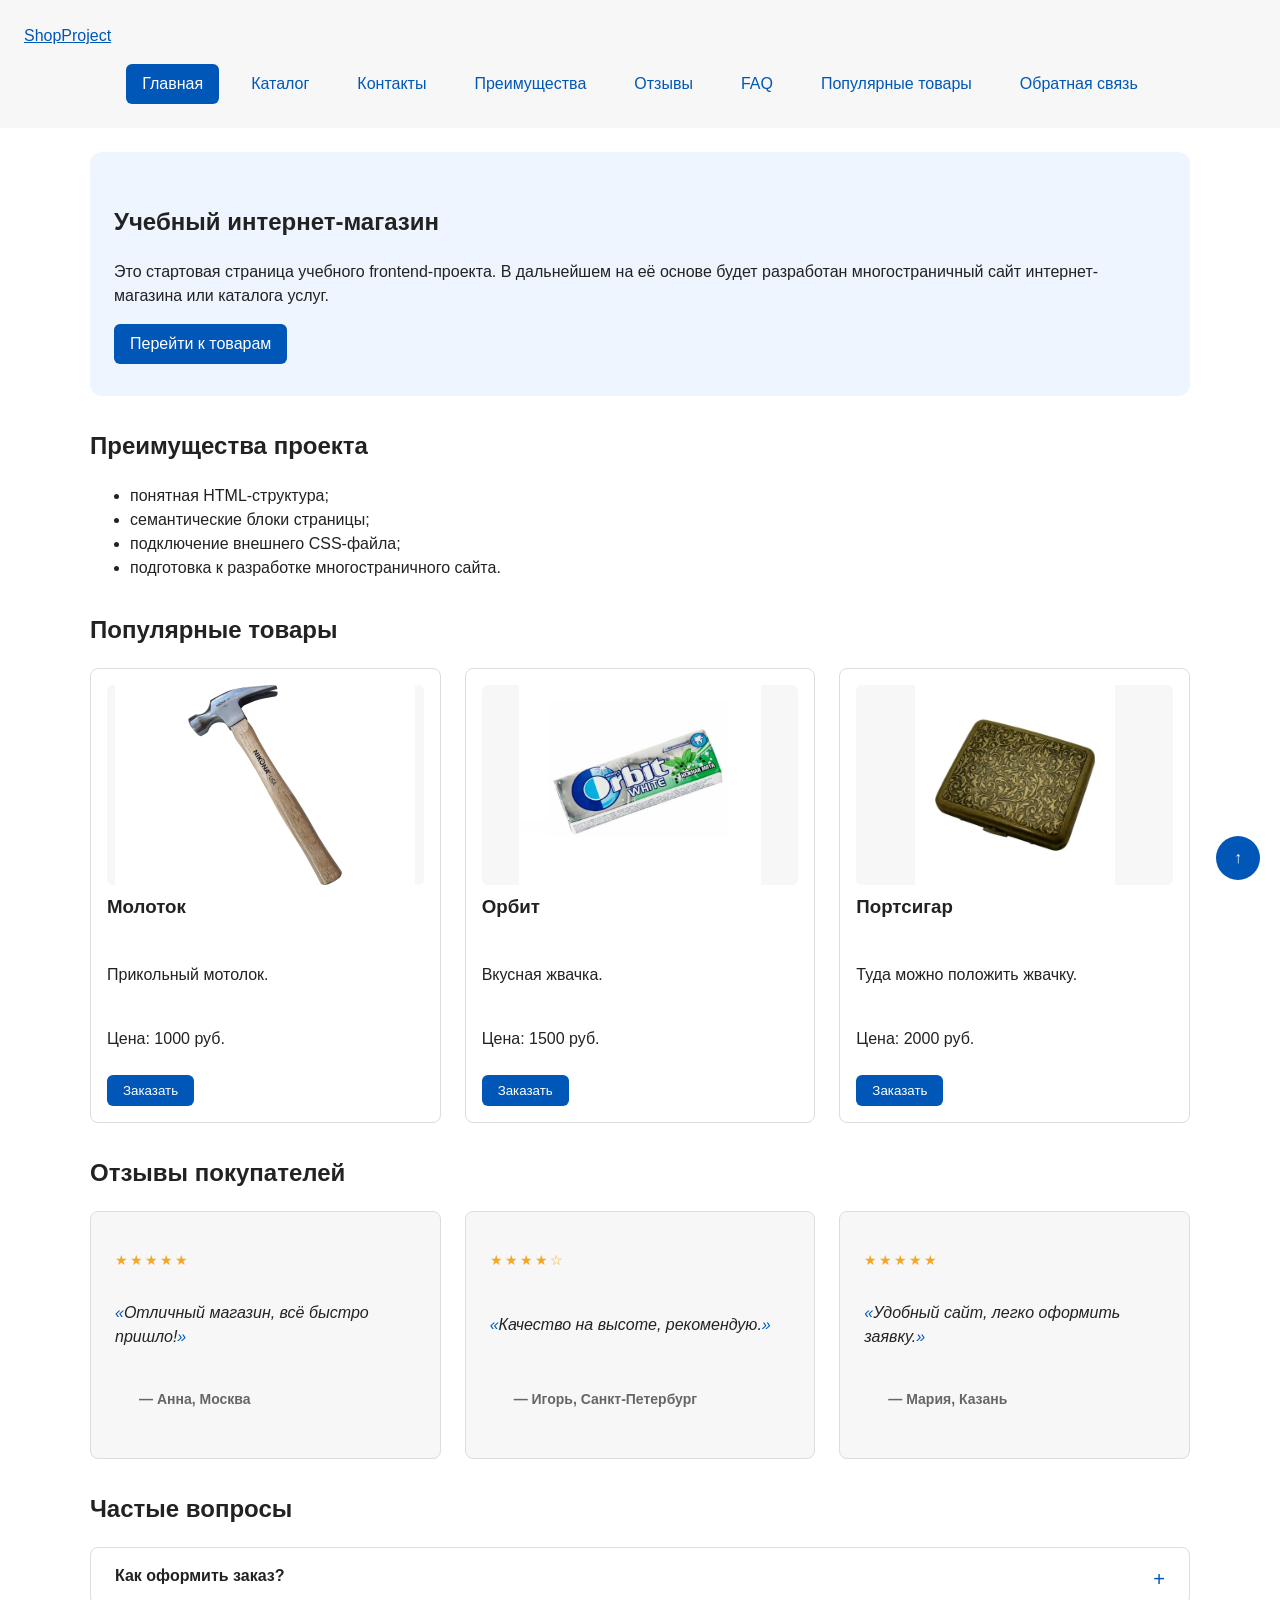
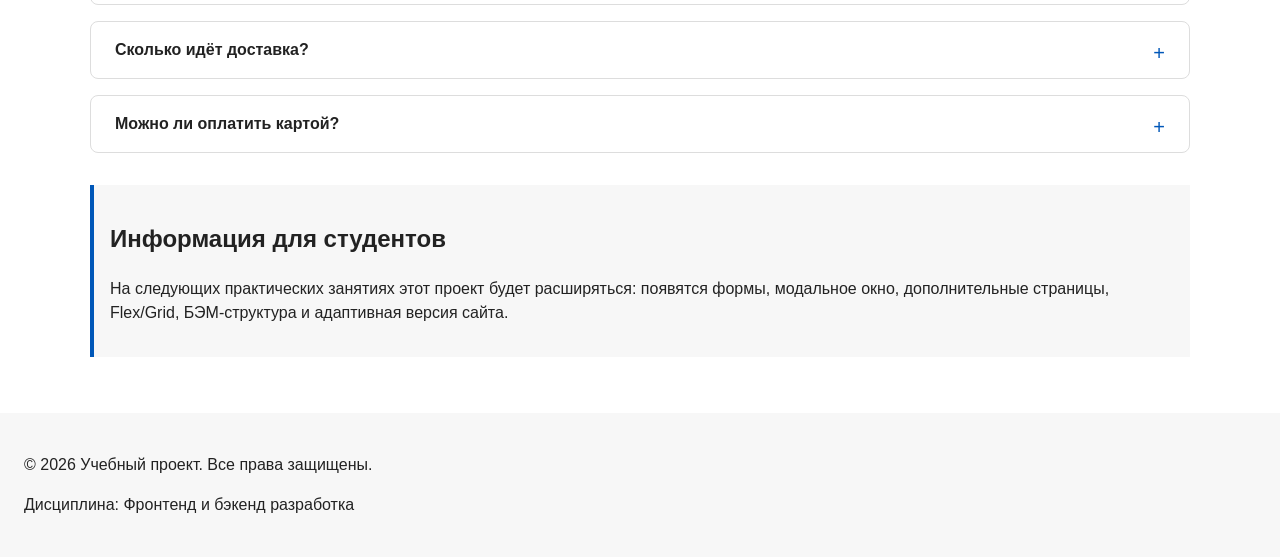
<file: index.html>
<!DOCTYPE html>
<html lang="ru">

<head>
    <meta charset="UTF-8">
    <meta name="viewport" content="width=device-width, initial-scale=1.0">
    <meta property="og:type" content="website">
    <meta property="og:title" content="Учебный интернет-магазин">
    <meta property="og:description" content="Учебный frontend-проект интернет-магазина.">
    <meta property="og:image" content="https://maksimm47.github.io/kr1-html-css-shop/images/preview.jpg">
    <title>Каталог товаров</title>
    <link rel="stylesheet" href="css/style.css">
    <script src="js/main.js" defer></script>
</head>

<body>
    <header>
        <div class="site-header">
            <a class="site-logo" href="index.html">ShopProject</a>
            <nav class="site-nav" aria-label="Основная навигация">
                <ul class="site-nav__list">
                    <li><a class="site-nav__link site-nav__link--active" href="index.html">Главная</a></li>
                    <li><a href="catalog.html">Каталог</a></li>
                    <li><a href="contacts.html">Контакты</a></li>
                    <li><a href="index.html#advantages">Преимущества</a></li>
                    <li><a href="index.html#reviews">Отзывы</a></li>
                    <li><a href="index.html#faq">FAQ</a></li>
                    <li><a href="index.html#popular">Популярные товары</a></li>
                    <li><a href="index.html#contacts">Обратная связь</a></li>
                </ul>
            </nav>

        </div>
    </header>

    <main>
        <section class="hero">
            <h1>Учебный интернет-магазин</h1>
            <p>
                Это стартовая страница учебного frontend-проекта.
                В дальнейшем на её основе будет разработан многостраничный сайт
                интернет-магазина или каталога услуг.
            </p>
            <a class="button" href="#popular">Перейти к товарам</a>
        </section>


        <section class="section" id="advantages">
            <h2>Преимущества проекта</h2>

            <ul class="advantages-list">
                <li>понятная HTML-структура;</li>
                <li>семантические блоки страницы;</li>
                <li>подключение внешнего CSS-файла;</li>
                <li>подготовка к разработке многостраничного сайта.</li>
            </ul>
        </section>

        <section class="section" id="popular">
            <h2>Популярные товары</h2>

            <div class="products-grid">
                <article class="product-card">
                    <img class="product-card__image" src="images/m.webp" alt="Молоток">
                    <h3>Молоток</h3>
                    <p>Прикольный мотолок.</p>
                    <p>Цена: 1000 руб.</p>
                    <button class="button product-card__button" type="button" data-product="Товар 1">
                        Заказать
                    </button>
                </article>

                <article class="product-card">
                    <img class="product-card__image" src="images/orbit.webp" alt="Орбит">
                    <h3>Орбит</h3>
                    <p>Вкусная жвачка.</p>
                    <p>Цена: 1500 руб.</p>
                    <button class="button product-card__button" type="button" data-product="Товар 2">
                        Заказать
                    </button>
                </article>

                <article class="product-card">
                    <img class="product-card__image" src="images/ps.webp" alt="Портсигар">
                    <h3>Портсигар</h3>
                    <p>Туда можно положить жвачку.</p>
                    <p>Цена: 2000 руб.</p>
                    <button class="button product-card__button" type="button" data-product="Товар 3">
                        Заказать
                    </button>
                </article>
            </div>
        </section>

        <section class="section" id="reviews">
            <h2>Отзывы покупателей</h2>

            <div class="reviews-grid">
                <article class="review-card">
                    <p class="review-card__rating">★★★★★</p>
                    <p class="review-card__text">Отличный магазин, всё быстро пришло!</p>
                    <footer class="review-card__author">— Анна, Москва</footer>
                </article>

                <article class="review-card">
                    <p class="review-card__rating">★★★★☆</p>
                    <p class="review-card__text">Качество на высоте, рекомендую.</p>
                    <footer class="review-card__author">— Игорь, Санкт-Петербург</footer>
                </article>

                <article class="review-card">
                    <p class="review-card__rating">★★★★★</p>
                    <p class="review-card__text">Удобный сайт, легко оформить заявку.</p>
                    <footer class="review-card__author">— Мария, Казань</footer>
                </article>
            </div>
        </section>

        <section class="section" id="faq">
            <h2>Частые вопросы</h2>

            <div class="faq-list">
                <details class="faq-item">
                    <summary class="faq-item__question">Как оформить заказ?</summary>
                    <p class="faq-item__answer">
                        Нажмите «Заказать» на карточке товара и заполните форму в открывшемся окне.
                    </p>
                </details>

                <details class="faq-item">
                    <summary class="faq-item__question">Сколько идёт доставка?</summary>
                    <p class="faq-item__answer">
                        От двух до четырех недель в зависимости от региона.
                    </p>
                </details>

                <details class="faq-item">
                    <summary class="faq-item__question">Можно ли оплатить картой?</summary>
                    <p class="faq-item__answer">
                        Да, на нашем сайте предусмотрена возможность оплаты банковской картой.
                    </p>
                </details>
            </div>
        </section>

        <aside class="aside-info">
            <h2>Информация для студентов</h2>
            <p>
                На следующих практических занятиях этот проект будет расширяться:
                появятся формы, модальное окно, дополнительные страницы, Flex/Grid,
                БЭМ-структура и адаптивная версия сайта.
            </p>
        </aside>

    </main>


    <footer id="contacts">
        <p>&copy; 2026 Учебный проект. Все права защищены.</p>
        <p>Дисциплина: Фронтенд и бэкенд разработка</p>
    </footer>

    <dialog class="order-dialog" id="order-dialog" aria-labelledby="order-dialog-title">
        <h2 id="order-dialog-title">Оформление заявки</h2>

        <form class="order-form" id="order-form" action="#" method="post" novalidate>
            <input id="selected-product" name="selected-product" type="hidden">

            <div class="form-field">
                <label for="order-name">Имя</label>
                <input id="order-name" name="name" type="text" placeholder="Введите ваше имя" minlength="2"
                    autocomplete="given-name" required>
            </div>

            <div class="form-field">
                <label for="order-email">E-mail</label>
                <input id="order-email" name="email" type="email" placeholder="example@mail.ru" autocomplete="email"
                    required>
            </div>

            <div class="form-field">
                <label for="order-phone">Телефон</label>
                <input id="order-phone" name="phone" type="tel" inputmode="tel" placeholder="+7 (900) 000-00-00"
                    pattern="^\+7 \(\d{3}\) \d{3}-\d{2}-\d{2}$" required>
                <small>Формат: +7 (900) 000-00-00</small>
            </div>

            <div class="form-field">
                <label for="order-date">Дата связи</label>
                <input id="order-date" name="date" type="date">
            </div>

            <div class="form-field">
                <label for="order-topic">Тема заявки</label>
                <select id="order-topic" name="topic" required>
                    <option value="">Выберите тему</option>
                    <option value="product">Заказ товара</option>
                    <option value="consultation">Консультация</option>
                    <option value="delivery">Доставка</option>
                </select>
            </div>

            <div class="form-field">
                <label for="order-comment">Комментарий</label>
                <textarea id="order-comment" name="comment" rows="4"
                    placeholder="Укажите дополнительную информацию"></textarea>
            </div>

            <div class="form-field form-field--checkbox">
                <label>
                    <input id="order-agreement" name="agreement" type="checkbox" required>
                    Я согласен на обработку данных
                </label>
            </div>

            <div class="form-actions">
                <button type="button" id="close-order-dialog">Закрыть</button>
                <button type="submit">Отправить заявку</button>
            </div>
        </form>
    </dialog>

    <p class="success-message" id="success-message" hidden>
        Форма успешно отправлена!
    </p>

    <a href="#" class="to-top" aria-label="Наверх">↑</a>
</body>

</html>
</file>
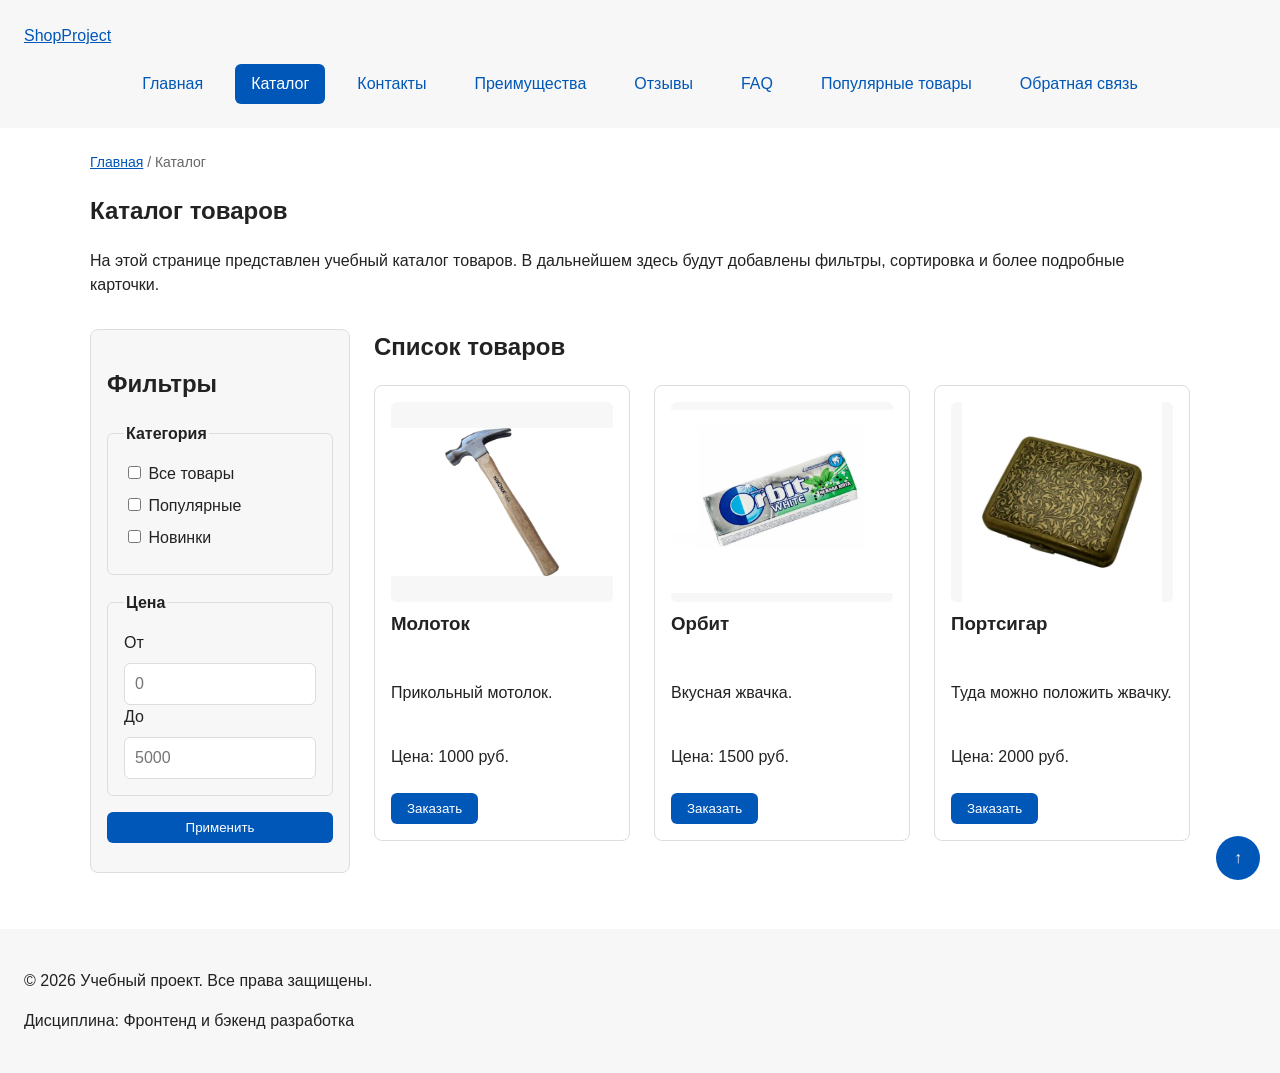
<file: catalog.html>
<!DOCTYPE html>
<html lang="ru">

<head>
    <meta charset="UTF-8">
    <meta name="viewport" content="width=device-width, initial-scale=1.0">
    <meta name="description" content="Каталог товаров учебного интернет-магазина.">
    <meta property="og:type" content="website">
    <meta property="og:title" content="Каталог товаров учебного интернет-магазина.">
    <meta property="og:description" content="Учебный frontend-проект интернет-магазина.">
    <meta property="og:image" content="https://maksimm47.github.io/kr1-html-css-shop/images/preview.jpg">
    <title>Каталог товаров — Учебный интернет-магазин</title>
    <link rel="stylesheet" href="css/style.css">
    <script src="js/main.js" defer></script>
</head>

<body>
    <header>
        <div class="site-header">
            <a class="site-logo" href="index.html">ShopProject</a>

            <nav class="site-nav" aria-label="Основная навигация">
                <ul class="site-nav__list">
                    <li><a href="index.html">Главная</a></li>
                    <li><a class="site-nav__link site-nav__link--active" href="catalog.html">Каталог</a></li>
                    <li><a href="contacts.html">Контакты</a></li>
                    <li><a href="index.html#advantages">Преимущества</a></li>
                    <li><a href="index.html#reviews">Отзывы</a></li>
                    <li><a href="index.html#faq">FAQ</a></li>
                    <li><a href="index.html#popular">Популярные товары</a></li>
                    <li><a href="index.html#contacts">Обратная связь</a></li>
                </ul>
            </nav>
        </div>
    </header>

    <main>
        <nav class="breadcrumbs" aria-label="Хлебные крошки">
            <a href="index.html">Главная</a>
            <span>Каталог</span>
        </nav>

        <section class="section">
            <h1>Каталог товаров</h1>
            <p>
                На этой странице представлен учебный каталог товаров.
                В дальнейшем здесь будут добавлены фильтры, сортировка и более
                подробные карточки.
            </p>
        </section>
        <section class="catalog-layout">
            <aside class="catalog-filters">
                <h2>Фильтры</h2>

                <form class="filters-form" action="#" method="get">
                    <fieldset>
                        <legend>Категория</legend>

                        <label>
                            <input type="checkbox" name="category" value="all">
                            Все товары
                        </label>

                        <label>
                            <input type="checkbox" name="category" value="popular">
                            Популярные
                        </label>

                        <label>
                            <input type="checkbox" name="category" value="new">
                            Новинки
                        </label>
                    </fieldset>

                    <fieldset>
                        <legend>Цена</legend>

                        <label for="price-from">От</label>
                        <input id="price-from" name="price-from" type="number" min="0" placeholder="0">

                        <label for="price-to">До</label>
                        <input id="price-to" name="price-to" type="number" min="0" placeholder="5000">
                    </fieldset>

                    <button class="button" type="submit">Применить</button>
                </form>
            </aside>

            <section class="section">
                <h2>Список товаров</h2>

                <div class="products-grid">
                    <article class="product-card">
                        <img class="product-card__image" src="images/m.webp" alt="Молоток">
                        <h3>Молоток</h3>
                        <p>Прикольный мотолок.</p>
                        <p>Цена: 1000 руб.</p>
                        <button class="button product-card__button" type="button" data-product="Товар 1">
                            Заказать
                        </button>
                    </article>

                    <article class="product-card">
                        <img class="product-card__image" src="images/orbit.webp" alt="Орбит">
                        <h3>Орбит</h3>
                        <p>Вкусная жвачка.</p>
                        <p>Цена: 1500 руб.</p>
                        <button class="button product-card__button" type="button" data-product="Товар 2">
                            Заказать
                        </button>
                    </article>

                    <article class="product-card">
                        <img class="product-card__image" src="images/ps.webp" alt="Портсигар">
                        <h3>Портсигар</h3>
                        <p>Туда можно положить жвачку.</p>
                        <p>Цена: 2000 руб.</p>
                        <button class="button product-card__button" type="button" data-product="Товар 3">
                            Заказать
                        </button>
                    </article>
                </div>
            </section>
    </main>

    <footer>
        <p>&copy; 2026 Учебный проект. Все права защищены.</p>
        <p>Дисциплина: Фронтенд и бэкенд разработка</p>
    </footer>

    <a href="#" class="to-top" aria-label="Наверх">↑</a>
</body>

</html>
</file>
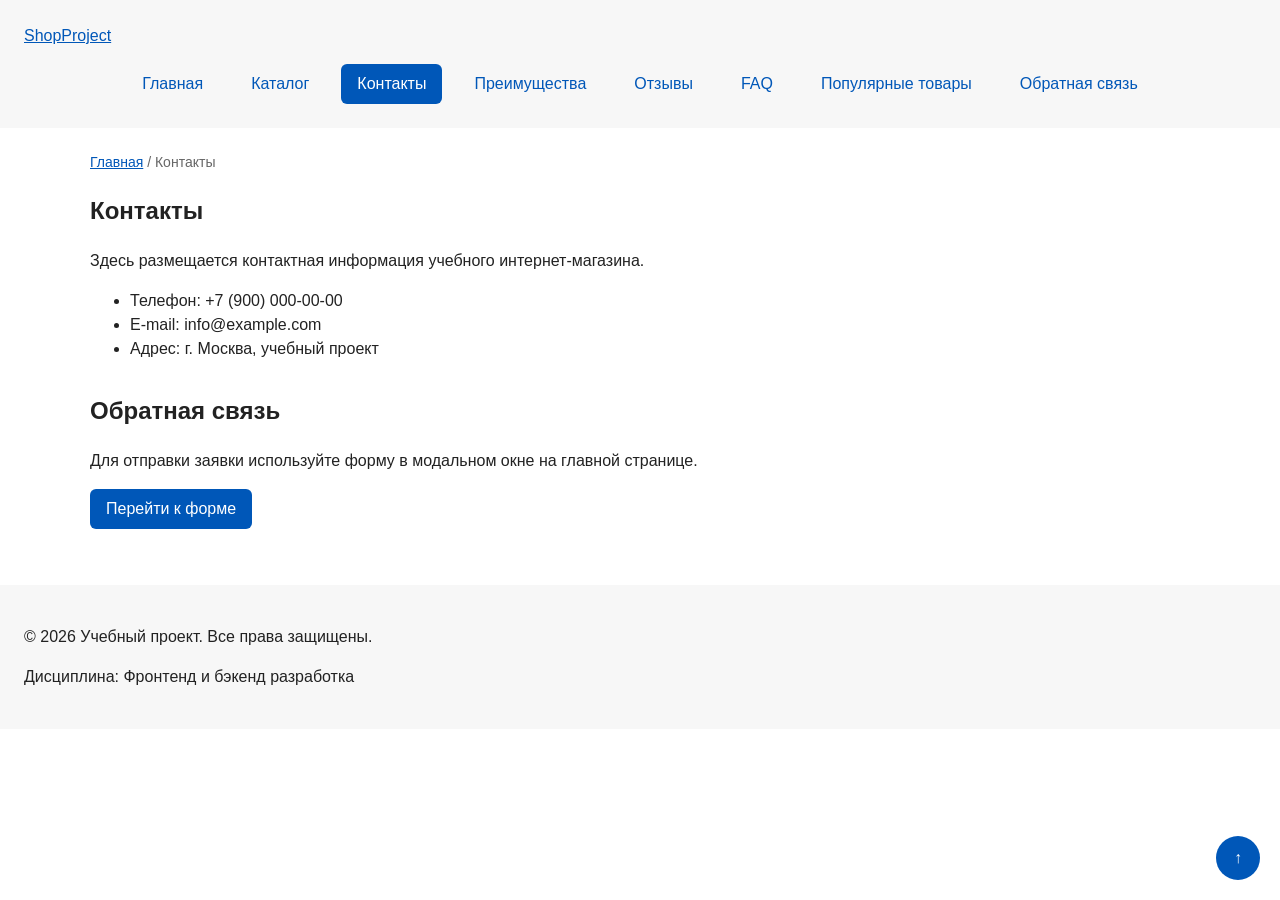
<file: contacts.html>
<!DOCTYPE html>
<html lang="ru">

<head>
    <meta charset="UTF-8">
    <meta name="viewport" content="width=device-width, initial-scale=1.0">
    <meta name="description" content="Контактная информация учебного интернет-магазина.">
    <meta property="og:type" content="website">
    <meta property="og:title" content="Контактная информация учебного интернет-магазина.">
    <meta property="og:description" content="Учебный frontend-проект интернет-магазина.">
    <meta property="og:image" content="https://maksimm47.github.io/kr1-html-css-shop/images/preview.jpg">
    <title>Контакты — Учебный интернет-магазин</title>
    <link rel="stylesheet" href="css/style.css">
</head>

<body>
    <header>
        <div class="site-header">
            <a class="site-logo" href="index.html">ShopProject</a>

            <nav class="site-nav" aria-label="Основная навигация">
                <ul class="site-nav__list">
                    <li><a href="index.html">Главная</a></li>
                    <li><a href="catalog.html">Каталог</a></li>
                    <li><a class="site-nav__link site-nav__link--active" href="contacts.html">Контакты</a></li>
                    <li><a href="index.html#advantages">Преимущества</a></li>
                    <li><a href="index.html#reviews">Отзывы</a></li>
                    <li><a href="index.html#faq">FAQ</a></li>
                    <li><a href="index.html#popular">Популярные товары</a></li>
                    <li><a href="index.html#contacts">Обратная связь</a></li>
                </ul>
            </nav>
        </div>
    </header>

    <main>
        <nav class="breadcrumbs" aria-label="Хлебные крошки">
            <a href="index.html">Главная</a>
            <span>Контакты</span>
        </nav>

        <section class="section">
            <h1>Контакты</h1>
            <p>
                Здесь размещается контактная информация учебного интернет-магазина.
            </p>

            <ul>
                <li>Телефон: +7 (900) 000-00-00</li>
                <li>E-mail: info@example.com</li>
                <li>Адрес: г. Москва, учебный проект</li>
            </ul>
        </section>

        <section class="section" id="feedback">
            <h2>Обратная связь</h2>
            <p>
                Для отправки заявки используйте форму в модальном окне на главной странице.
            </p>
            <a class="button" href="index.html#contacts">Перейти к форме</a>
        </section>
    </main>

    <footer>
        <p>&copy; 2026 Учебный проект. Все права защищены.</p>
        <p>Дисциплина: Фронтенд и бэкенд разработка</p>
    </footer>

    <a href="#" class="to-top" aria-label="Наверх">↑</a>
</body>

</html>
</file>
<file: css/style.css>
/* ===============================
   1. Переменные проекта
   =============================== */
:root {
  /* Основные цвета проекта */
  --color-bg: #ffffff;
  --color-text: #222222;
  --color-muted: #666666;
  --color-primary: #0057b8;
  --color-primary-dark: #003f86;
  --color-border: #dddddd;
  --color-surface: #f7f7f7;
  --color-surface-accent: #eef5ff;
  --color-danger: #b00020;
  --color-success: #168a2f;
  --color-success-bg: #eefaf0;
  --color-white: #ffffff;

  /* Отступы */
  --space-xs: 4px;
  --space-sm: 8px;
  --space-md: 16px;
  --space-lg: 24px;
  --space-xl: 32px;

  /* Скругления */
  --radius-sm: 6px;
  --radius-md: 8px;
  --radius-lg: 12px;

  /* Размеры */
  --container-width: 1100px;
}

/* ===============================
   2. Базовые стили
   =============================== */
* {
  box-sizing: border-box;
}

body {
  margin: 0;
  font-family: Arial, sans-serif;
  line-height: 1.5;
  color: var(--color-text);
  background-color: var(--color-bg);
}

header,
main,
footer {
  padding: var(--space-lg);
}

header {
  background-color: var(--color-surface);
}

footer {
  background-color: var(--color-surface);
}

/* ===============================
   3. Общие элементы интерфейса
   =============================== */
a {
  color: var(--color-primary);
}

a:hover {
  color: var(--color-primary-dark);
}

a:focus-visible {
  outline: 2px solid var(--color-primary);
  outline-offset: 3px;
}

.button {
  display: inline-block;
  padding: var(--space-sm) var(--space-md);
  color: var(--color-white);
  background-color: var(--color-primary);
  text-decoration: none;
  border: none;
  border-radius: var(--radius-sm);
  cursor: pointer;
}

.button:hover {
  background-color: var(--color-primary-dark);
}

.button:focus-visible {
  outline: 2px solid var(--color-primary);
  outline-offset: 3px;
}

.button:disabled {
  opacity: 0.6;
  cursor: not-allowed;
}

html {
  scroll-behavior: smooth;
}

:target {
  outline: 2px dashed var(--color-primary);
  outline-offset: 4px;
}

/* ===============================
   4. Компоненты страницы
   =============================== */
.hero {
  max-width: var(--container-width);
  margin: 0 auto var(--space-xl);
  padding: var(--space-xl) var(--space-lg);
  background-color: var(--color-surface-accent);
  border-radius: var(--radius-lg);
}

.section {
  max-width: var(--container-width);
  margin: 0 auto var(--space-xl);
}

.section h2 {
  margin-top: 0;
}

header { 
  position: sticky; 
  top: 0; 
  z-index: 10; 
}
.product-card {
  display: flex;
  flex-direction: column;
  gap: var(--space-sm);
  margin-bottom: 0;
  padding: var(--space-md);
  border: 1px solid var(--color-border);
  border-radius: var(--radius-md);
  background-color: var(--color-bg);
}


.product-card:hover {
  border-color: var(--color-primary);
}

.product-card h3 {
  margin-top: 0;
}

.product-card .button {
  margin-top: auto;
  align-self: flex-start;
}

.product-card__image {
    display: block;
    width: 100%;
    height: 200px;
    object-fit: contain;
    background-color: var(--color-surface);
    border-radius: var(--radius-sm);
}

.aside-info {
  max-width: var(--container-width);
  margin: 0 auto var(--space-xl);
  padding: var(--space-md);
  border-left: 4px solid var(--color-primary);
  background-color: var(--color-surface);
}

.breadcrumbs {
  max-width: var(--container-width);
  margin: 0 auto var(--space-md);
  font-size: 14px;
  color: var(--color-muted);
}

.breadcrumbs a {
  color: var(--color-primary);
}

.breadcrumbs span::before {
  content: " / ";
  color: var(--color-muted);
}

.site-nav__list {
  display: flex;
  flex-wrap: wrap;
  justify-content: center;
  align-items: center;
  gap: var(--space-md);
  padding: 0;
  margin: var(--space-md) 0 0;
  list-style: none;
}

.site-nav__list a {
  display: inline-block;
  padding: var(--space-sm) var(--space-md);
  color: var(--color-primary);
  text-decoration: none;
  border-radius: var(--radius-sm);
}

.site-nav__list a:hover {
  color: var(--color-white);
  background-color: var(--color-primary);
}

.products-grid {
  display: grid;
  grid-template-columns: repeat(3, 1fr);
  gap: var(--space-lg);
}

.catalog-layout {
  max-width: var(--container-width);
  margin: 0 auto var(--space-xl);
  display: grid;
  grid-template-columns: 260px 1fr;
  grid-template-areas: "filters products";
  gap: var(--space-lg);
}

.catalog-filters {
  grid-area: filters;
  padding: var(--space-md);
  border: 1px solid var(--color-border);
  border-radius: var(--radius-md);
  background-color: var(--color-surface);
}

.catalog-products {
  grid-area: products;
}

.filters-form {
  display: grid;
  gap: var(--space-md);
}

.filters-form fieldset {
  margin: 0;
  padding: var(--space-md);
  border: 1px solid var(--color-border);
  border-radius: var(--radius-sm);
}

.filters-form legend {
  font-weight: 700;
}

.filters-form label {
  display: block;
  margin-bottom: var(--space-sm);
}

.filters-form input[type="number"] {
  width: 100%;
  padding: 8px 10px;
  border: 1px solid var(--color-border);
  border-radius: var(--radius-sm);
  font: inherit;
}

/* ===============================
   5. Форма и модальное окно
   =============================== */
.order-dialog {
  width: min(100% - 32px, 560px);
  padding: var(--space-lg);
  border: none;
  border-radius: var(--radius-lg);
}

.order-dialog::backdrop {
  background-color: rgba(0, 0, 0, 0.5);
}

.form-field {
  margin-bottom: var(--space-md);
}

.form-field label {
  display: block;
  margin-bottom: var(--space-xs);
}

.form-field input,
.form-field select,
.form-field textarea {
  width: 100%;
  padding: 10px 12px;
  border: 1px solid var(--color-border);
  border-radius: var(--radius-sm);
  font: inherit;
}

.form-field input[type="checkbox"] {
  width: auto;
}

.form-field small {
  display: block;
  margin-top: var(--space-xs);
  color: var(--color-muted);
}

.form-field input:hover,
.form-field select:hover,
.form-field textarea:hover {
  border-color: var(--color-primary);
}

.form-field input:focus-visible,
.form-field select:focus-visible,
.form-field textarea:focus-visible,
.form-actions button:focus-visible {
  outline: 2px solid var(--color-primary);
  outline-offset: 3px;
}

[aria-invalid="true"] {
  border-color: var(--color-danger);
}

.success-message {
  max-width: var(--container-width);
  margin: var(--space-lg) auto;
  padding: var(--space-md);
  border-left: 4px solid var(--color-success);
  background-color: var(--color-success-bg);
}

/* ===============================
   Блок отзывов
   =============================== */
.reviews-grid {
  display: grid;
  grid-template-columns: repeat(auto-fit, minmax(260px, 1fr));
  gap: var(--space-lg);
}

.review-card {
  display: flex;
  flex-direction: column;
  justify-content: space-between;
  gap: var(--space-md);
  margin: 0;
  padding: var(--space-lg);
  border: 1px solid var(--color-border);
  border-radius: var(--radius-md);
  background-color: var(--color-surface);
  transition: border-color 0.2s ease, transform 0.2s ease;
}

.review-card:hover {
  border-color: var(--color-primary);
  transform: translateY(-2px);
}

.review-card__text {
  margin: 0;
  font-style: italic;
  color: var(--color-text);
}

.review-card__text::before {
  content: "«";
  color: var(--color-primary);
}

.review-card__text::after {
  content: "»";
  color: var(--color-primary);
}

.review-card__author {
  margin: 0;
  font-size: 14px;
  font-weight: 700;
  color: var(--color-muted);
}

.review-card__rating {
  color: #f5a623;
  font-size: 14px;
  letter-spacing: 2px;
}

/* ===============================
   Блок FAQ (часто задаваемые вопросы)
   =============================== */
.faq-list {
  display: grid;
  gap: var(--space-md);
}

.faq-item {
  padding: var(--space-md) var(--space-lg);
  border: 1px solid var(--color-border);
  border-radius: var(--radius-md);
  background-color: var(--color-bg);
  transition: border-color 0.2s ease;
}

.faq-item[open] {
  border-color: var(--color-primary);
}

.faq-item:hover {
  border-color: var(--color-primary);
}

.faq-item__question {
  cursor: pointer;
  font-weight: 700;
  list-style: none;
  position: relative;
  padding-right: var(--space-lg);
}

/* Убираем стандартный треугольник */
.faq-item__question::-webkit-details-marker {
  display: none;
}

.faq-item__question::after {
  content: "+";
  position: absolute;
  right: 0;
  top: 0;
  font-size: 20px;
  font-weight: 400;
  color: var(--color-primary);
  transition: transform 0.2s ease;
}

.faq-item[open] .faq-item__question::after {
  content: "−";
  transform: rotate(180deg);
}

.faq-item__question:focus-visible {
  outline: 2px solid var(--color-primary);
  outline-offset: 4px;
  border-radius: var(--radius-sm);
}

.faq-item__answer {
  margin: var(--space-md) 0 0;
  color: var(--color-muted);
}

.site-nav__list a.site-nav__link--active {
    background-color: var(--color-primary);
    color: var(--color-white);
}

.site-nav__list a.site-nav__link--active:hover {
    color: var(--color-white);
    background-color: var(--color-primary-dark);
}

.to-top {
    position: fixed;
    right: 20px; bottom: 20px;
    width: 44px; height: 44px;
    display: grid; place-items: center;
    background: var(--color-primary);
    color: #fff; border-radius: 50%;
    text-decoration: none; z-index: 20;
}

#advantages,
#popular,
#reviews,
#faq,
#contacts {
    scroll-margin-top: 90px;
}
</file>
